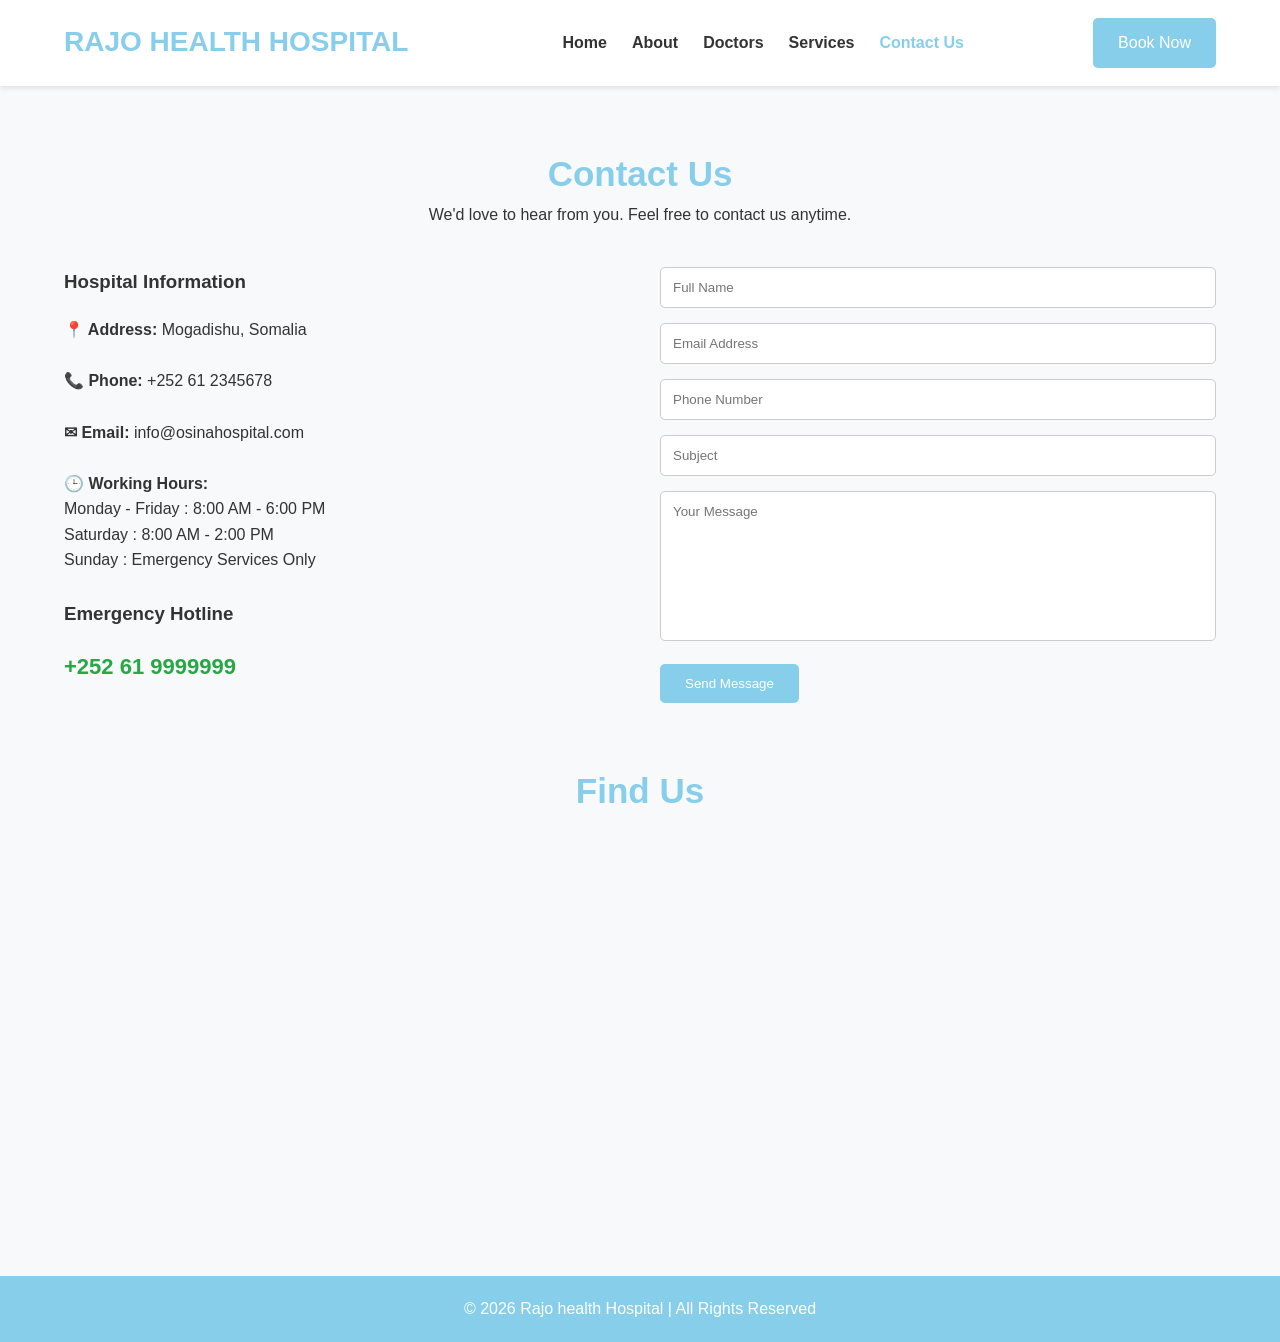
<file: contact.html>
<!DOCTYPE html>
<html lang="en">
<head>
    <meta charset="UTF-8">
    <meta name="viewport" content="width=device-width, initial-scale=1.0">
    <title>Rajo Health Hospital | Contact Us</title>
    <link rel="stylesheet" href="main.css">
</head>
<body>

<header>

    <nav>

        <div class="logo">RAJO HEALTH HOSPITAL</div>

        <ul>
            <li><a href="index.html">Home</a></li>
            <li><a href="about.html">About</a></li>
            <li><a href="doctors.html">Doctors</a></li>
            <li><a href="services.html">Services</a></li>
            <li class="active"><a href="contact.html">Contact Us</a></li>
        </ul>

        <a href="contact.html" class="btn">Book Now</a>

    </nav>

</header>

<section>

    <div class="section-title">

        <h2>Contact Us</h2>

        <p>
            We'd love to hear from you. Feel free to contact us anytime.
        </p>

    </div>

    <div class="contact">

        <!-- Contact Information -->

        <div class="contact-info">

            <h3>Hospital Information</h3>

            <p><strong>📍 Address:</strong> Mogadishu, Somalia</p>

            <br>

            <p><strong>📞 Phone:</strong> +252 61 2345678</p>

            <br>

            <p><strong>✉ Email:</strong> info@osinahospital.com</p>

            <br>

            <p><strong>🕒 Working Hours:</strong></p>

            <p>Monday - Friday : 8:00 AM - 6:00 PM</p>

            <p>Saturday : 8:00 AM - 2:00 PM</p>

            <p>Sunday : Emergency Services Only</p>

            <br>

            <h3>Emergency Hotline</h3>

            <p style="color:#28a745;font-size:22px;font-weight:bold;">
                +252 61 9999999
            </p>

        </div>

        <!-- Contact Form -->

        <div>

            <form>

                <input type="text" placeholder="Full Name" required>

                <input type="email" placeholder="Email Address" required>

                <input type="text" placeholder="Phone Number" required>

                <input type="text" placeholder="Subject">

                <textarea placeholder="Your Message"></textarea>

                <button type="submit">
                    Send Message
                </button>

            </form>

        </div>

    </div>

</section>

<section>

    <div class="section-title">

        <h2>Find Us</h2>

    </div>

    <iframe
        src="https://www.google.com/maps?q=Mogadishu&output=embed"
        width="100%"
        height="350"
        style="border:0;border-radius:10px;"
        loading="lazy">
    </iframe>

</section>

<footer>

    <p>
        © 2026 Rajo health Hospital | All Rights Reserved
    </p>

</footer>

</body>
</html>
</file>
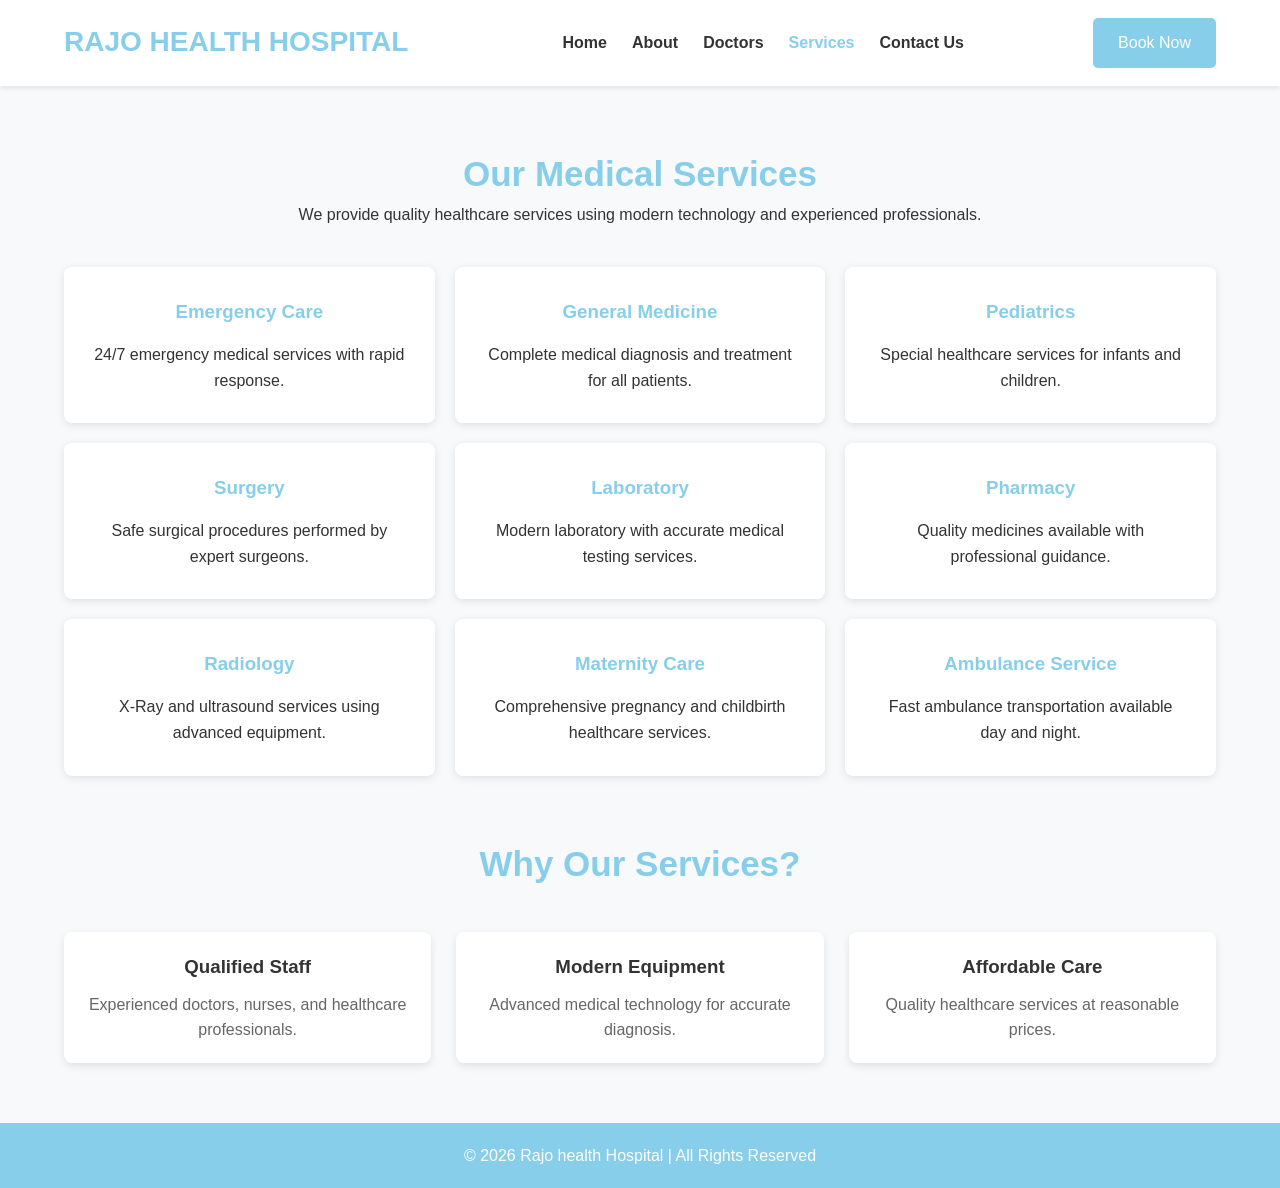
<file: services.html>
<!DOCTYPE html>
<html lang="en">
<head>
    <meta charset="UTF-8">
    <meta name="viewport" content="width=device-width, initial-scale=1.0">
    <title>Rajo health Hospital | Services</title>
    <link rel="stylesheet" href="main.css">
</head>
<body>

<header>

    <nav>

        <div class="logo">RAJO HEALTH HOSPITAL</div>

        <ul>
            <li><a href="index.html">Home</a></li>
            <li><a href="about.html">About</a></li>
            <li><a href="doctors.html">Doctors</a></li>
            <li class="active"><a href="services.html">Services</a></li>
            <li><a href="contact.html">Contact Us</a></li>
        </ul>

        <a href="contact.html" class="btn">Book Now</a>

    </nav>

</header>

<section>

    <div class="section-title">

        <h2>Our Medical Services</h2>

        <p>
            We provide quality healthcare services using modern technology and experienced professionals.
        </p>

    </div>

    <div class="services">

        <div class="service-box">
            <h3>Emergency Care</h3>
            <p>24/7 emergency medical services with rapid response.</p>
        </div>

        <div class="service-box">
            <h3>General Medicine</h3>
            <p>Complete medical diagnosis and treatment for all patients.</p>
        </div>

        <div class="service-box">
            <h3>Pediatrics</h3>
            <p>Special healthcare services for infants and children.</p>
        </div>

        <div class="service-box">
            <h3>Surgery</h3>
            <p>Safe surgical procedures performed by expert surgeons.</p>
        </div>

        <div class="service-box">
            <h3>Laboratory</h3>
            <p>Modern laboratory with accurate medical testing services.</p>
        </div>

        <div class="service-box">
            <h3>Pharmacy</h3>
            <p>Quality medicines available with professional guidance.</p>
        </div>

        <div class="service-box">
            <h3>Radiology</h3>
            <p>X-Ray and ultrasound services using advanced equipment.</p>
        </div>

        <div class="service-box">
            <h3>Maternity Care</h3>
            <p>Comprehensive pregnancy and childbirth healthcare services.</p>
        </div>

        <div class="service-box">
            <h3>Ambulance Service</h3>
            <p>Fast ambulance transportation available day and night.</p>
        </div>

    </div>

</section>

<section>

    <div class="section-title">

        <h2>Why Our Services?</h2>

    </div>

    <div class="grid">

        <div class="card">
            <h3>Qualified Staff</h3>
            <p>Experienced doctors, nurses, and healthcare professionals.</p>
        </div>

        <div class="card">
            <h3>Modern Equipment</h3>
            <p>Advanced medical technology for accurate diagnosis.</p>
        </div>

        <div class="card">
            <h3>Affordable Care</h3>
            <p>Quality healthcare services at reasonable prices.</p>
        </div>

    </div>

</section>

<footer>

    <p>
        © 2026 Rajo health Hospital | All Rights Reserved
    </p>

</footer>

</body>
</html>
</file>
<file: main.css>
* {
  margin: 0;
  padding: 0;
  box-sizing: border-box;
  font-family: Arial, Helvetica, sans-serif;
}
body {
  background: #f8f9fa;
  color: #333;
  line-height: 1.6;
}
/* Navigation */
header {
  background: white;
  box-shadow: 0 2px 5px rgba(0, 0, 0, 0.1);
  position: sticky;
  top: 0;
  z-index: 1000;
}
nav {
  width: 90%;
  margin: auto;
  display: flex;
  justify-content: space-between;
  align-items: center;
  padding: 18px 0;
}
.logo {
  color: skyblue;
  font-size: 28px;
  font-weight: bold;
}
nav ul {
  list-style: none;
  display: flex;
}
nav ul li {
  margin-left: 25px;
}
nav ul li a {
  text-decoration: none;
  color: #333;
  font-weight: bold;
}
nav ul li a:hover {
  color: skyblue;
}
/* Buttons */
.btn {
  display: inline-block;
  background: skyblue;
  color: white;
  padding: 12px 25px;
  text-decoration: none;
  border-radius: 5px;
}
.btn:hover {
  background: skyblue;
}
/* Hero */
.hero {
  height: 500px;
  display: flex;
  align-items: center;

}
.hero-text {
  width: 90%;
  margin: auto;
  color: skyblue;
}
.hero h1 {
  font-size: 50px;
}
.hero p {
  margin: 20px 0;
  max-width: 500px;
}
/* Sections */
section {
  width: 90%;
  margin: 60px auto;
}
.section-title {
  text-align: center;
  margin-bottom: 40px;
}
.section-title h2 {
  color: skyblue;
  font-size: 35px;
}

/* Cards */
.grid {
  display: grid;
  grid-template-columns: repeat(3, 1fr);
  gap: 25px;
}
.card {
  background: white;
  border-radius: 8px;
  box-shadow: 0 3px 8px rgba(0, 0, 0, 0.1);
  text-align: center;
  padding: 20px;
}
.card img {
  width: 140px;
  height: 140px;
  border-radius: 50%;
  object-fit: cover;
  margin-bottom: 15px;
}
.card h3 {
  margin-bottom: 10px;
}
.card p {
  color: #666;
}
/* About */
.about {
  display: flex;
  gap: 40px;
  align-items: center;
}
.about img {
  width: 100%;
  border-radius: 10px;
}
.about-image {
  flex: 1;
}
.about-text {
  flex: 1;
}
/* Services */
.services {
  display: grid;
  grid-template-columns: repeat(3, 1fr);
  gap: 20px;
}
.service-box {
  background: white;
  padding: 30px;
  text-align: center;
  border-radius: 8px;
  box-shadow: 0 2px 8px rgba(0, 0, 0, 0.1);
}
.service-box h3 {
  margin-bottom: 15px;
  color: skyblue;
}
/* Contact */
.contact {
  display: grid;
  grid-template-columns: 1fr 1fr;
  gap: 40px;
}
.contact-info h3 {
  margin-bottom: 20px;
}
form input,
form textarea {
  width: 100%;
  padding: 12px;
  margin-bottom: 15px;
  border: 1px solid #ccc;
  border-radius: 5px;
}
textarea {
  height: 150px;
  resize: none;
}
button {
  background: skyblue;
  color: white;
  border: none;
  padding: 12px 25px;
  cursor: pointer;
  border-radius: 5px;
}
button:hover {
  background: skyblue;
}
/* Footer */
footer {
  background: skyblue;
  color: white;
  text-align: center;
  padding: 20px;
  margin-top: 50px;
}
/* Responsive */
@media (max-width: 900px) {
  .grid {
    grid-template-columns: repeat(2, 1fr);
  }
  .services {
    grid-template-columns: repeat(2, 1fr);
  }
  .about {
    flex-direction: column;
  }
  .contact {
    grid-template-columns: 1fr;
  }
  .hero h1 {
    font-size: 38px;
  }
}
@media (max-width: 600px) {
  nav {
    flex-direction: column;
  }
  nav ul {
    flex-direction: column;
    margin-top: 20px;
  }
  nav ul li {
    margin: 10px 0;
  }
  .grid {
    grid-template-columns: 1fr;
  }
  .services {
    grid-template-columns: 1fr;
  }
  .hero {
    height: 350px;
  }
  .hero h1 {
    font-size: 30px;
  }
}

li.active a{
  color: skyblue;
}
</file>
